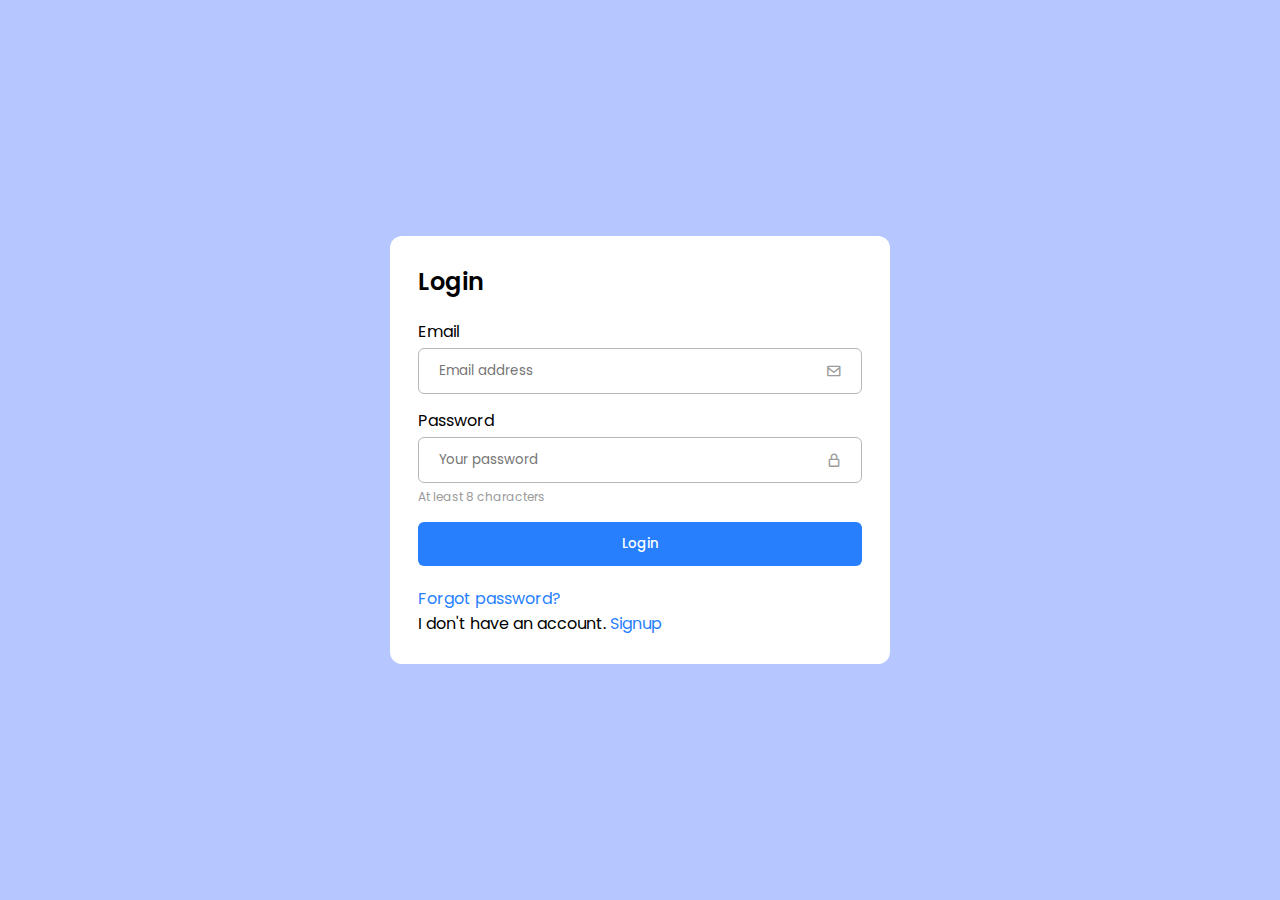
<file: signup.html>
<!DOCTYPE html>
<html lang="en">
<head>
	<meta charset="UTF-8">
	<meta name="viewport" content="width=device-width, initial-scale=1.0">
  <!--importing icons from boxicon website (cdn)-->
	<link href='https://unpkg.com/boxicons@2.0.9/css/boxicons.min.css' rel='stylesheet'>
	<link rel="stylesheet" href="loginstyle.css">
	<title>Responsive Login And Register Form</title>
</head>
<body>
	
	<div class="container">
		<form action="#" class="login active">
			<h2 class="title">Login</h2>
			<div class="form-group">
				<label for="email">Email</label>
				<div class="input-group">
					<input type="email" id="email" placeholder="Email address">
					<i class='bx bx-envelope'></i>
				</div>
			</div>
			<div class="form-group">
				<label for="password">Password</label>
				<div class="input-group">
					<input type="password" pattern=".{8,}" id="password" placeholder="Your password">
					<i class='bx bx-lock-alt' ></i>
				</div>
				<span class="help-text">At least 8 characters</span>
			</div>
			<button type="submit" class="btn-submit">Login</button>
			<a href="#">Forgot password?</a>
			<p>I don't have an account. <a href="#" onclick="switchForm('register', event)">Signup</a></p>
		</form>

		<form action="#" class="register">
			<h2 class="title">Signup</h2>
			<div class="form-group">
				<label for="email">Email</label>
				<div class="input-group">
					<input type="email" id="email" placeholder="Email address">
					<i class='bx bx-envelope'></i>
				</div>
			</div>
			<div class="form-group">
				<label for="password">Password</label>
				<div class="input-group">
					<input type="password" pattern=".{8,}" id="password" placeholder="Your password">
					<i class='bx bx-lock-alt' ></i>
				</div>
				<span class="help-text">At least 8 characters</span>
			</div>
			<div class="form-group">
				<label for="confirm-pass">Confirm password</label>
				<div class="input-group">
					<input type="password" id="confirm-pass" placeholder="Enter password again">
					<i class='bx bx-lock-alt' ></i>
				</div>
				<span class="help-text">Confirm password must be same with password</span>
			</div>
			<button type="submit" class="btn-submit">Signup</button>
			<p>I already have an account. <a href="#" onclick="switchForm('login', event)">Login</a></p>
		</form>
	</div>

	<script src="script.js"></script>
</body>
</html>
</file>
<file: loginstyle.css>
@import url('https://fonts.googleapis.com/css2?family=Poppins:wght@300;400;500;600;700&display=swap');

* {
	margin: 0;
	padding: 0;
	box-sizing: border-box;
	font-family: 'Poppins', sans-serif;
}

:root {
	--grey: #F4F2FF;
	--dark-grey: #B7B7B7;

	--green: #23AE00;
	--light-green: #BDFFAC;

	--red: #FE2727;
	--light-red: #FFD2D2;

	--blue: #277FFE;
	--light-blue: #B6C6FF;
	--dark-blue: #1368E3;

	--bs: #AECFFF;
	--text: #9B9B9B;
}

a {
	color: var(--blue);
	transition: all .3s ease;
	text-decoration: none;
}

a:hover {
	color: var(--dark-blue);
}

body {
	background: var(--light-blue);
	display: flex;
	justify-content: center;
	align-items: center;
	min-height: 100vh;
	padding: 0 16px;
}

.container {
	max-width: 500px;
	width: 100%;
	position: relative;
}
form {
	width: 100%;
	padding: 28px;
	border-radius: 12px;
	background: #fff;
	position: absolute;
	top: 50%;
	transform: translateY(-50%) scale(.8);
	opacity: 0;
	z-index: 100;
	transition: all .3s ease;
	transition-delay: 0s;
}
form.active {
	transform: translateY(-50%);
	opacity: 1;
	z-index: 200;
	transition-delay: .3s;
}
.title {
	font-size: 24px;
	font-weight: 600;
	margin-bottom: 20px;
}
.form-group {
	margin-bottom: 14px;
}
.form-group label {
	display: inline-block;
	margin-bottom: 4px;
}
.input-group {
	width: 100%;
	position: relative;
}
.input-group input {
	padding: 12px 40px 12px 20px;
	outline: none;
	border-radius: 6px;
	border: 1px solid var(--dark-grey);
	width: 100%;
	transition: all .3s ease;
}

/* Validation */
.input-group input:focus,
.input-group input:not(:placeholder-shown) {
	border-color: var(--blue);
	background: var(--grey);
}
.input-group input:focus + i,
.input-group input:not(:placeholder-shown) + i {
	color: var(--blue);
}
.input-group input:focus:valid {
	box-shadow: 0 0 0 4px var(--light-green);
}
.input-group input:valid:not(:placeholder-shown) {
	border-color: var(--green);
}
.input-group input:valid:not(:placeholder-shown) + i {
	color: var(--green);
}
.input-group input:invalid:not(:placeholder-shown) {
	border-color: var(--red);
}
.input-group input:invalid:not(:placeholder-shown) + i {
	color: var(--red);
}
.input-group input:focus:invalid {
	box-shadow: 0 0 0 4px var(--light-red);
}
.input-group input:focus,
.input-group input:focus:placeholder-shown {
	box-shadow: 0 0 0 4px var(--bs);
}
/* Validation */

.input-group i {
	position: absolute;
	top: 50%;
	transform: translateY(-50%);
	right: 20px;
	color: var(--text);
	pointer-events: none;
	transition: all .3s ease;
}
.form-group .help-text {
	font-size: 12px;
	color: var(--text);
}
.btn-submit {
	padding: 12px 0;
	display: block;
	width: 100%;
	color: #fff;
	border-radius: 6px;
	cursor: pointer;
	transition: all .3s ease;
	border: none;
	font-weight: 500;
	background: var(--blue);
	margin-bottom: 20px;
}
.btn-submit:hover {
	background: var(--dark-blue);
}
</file>
